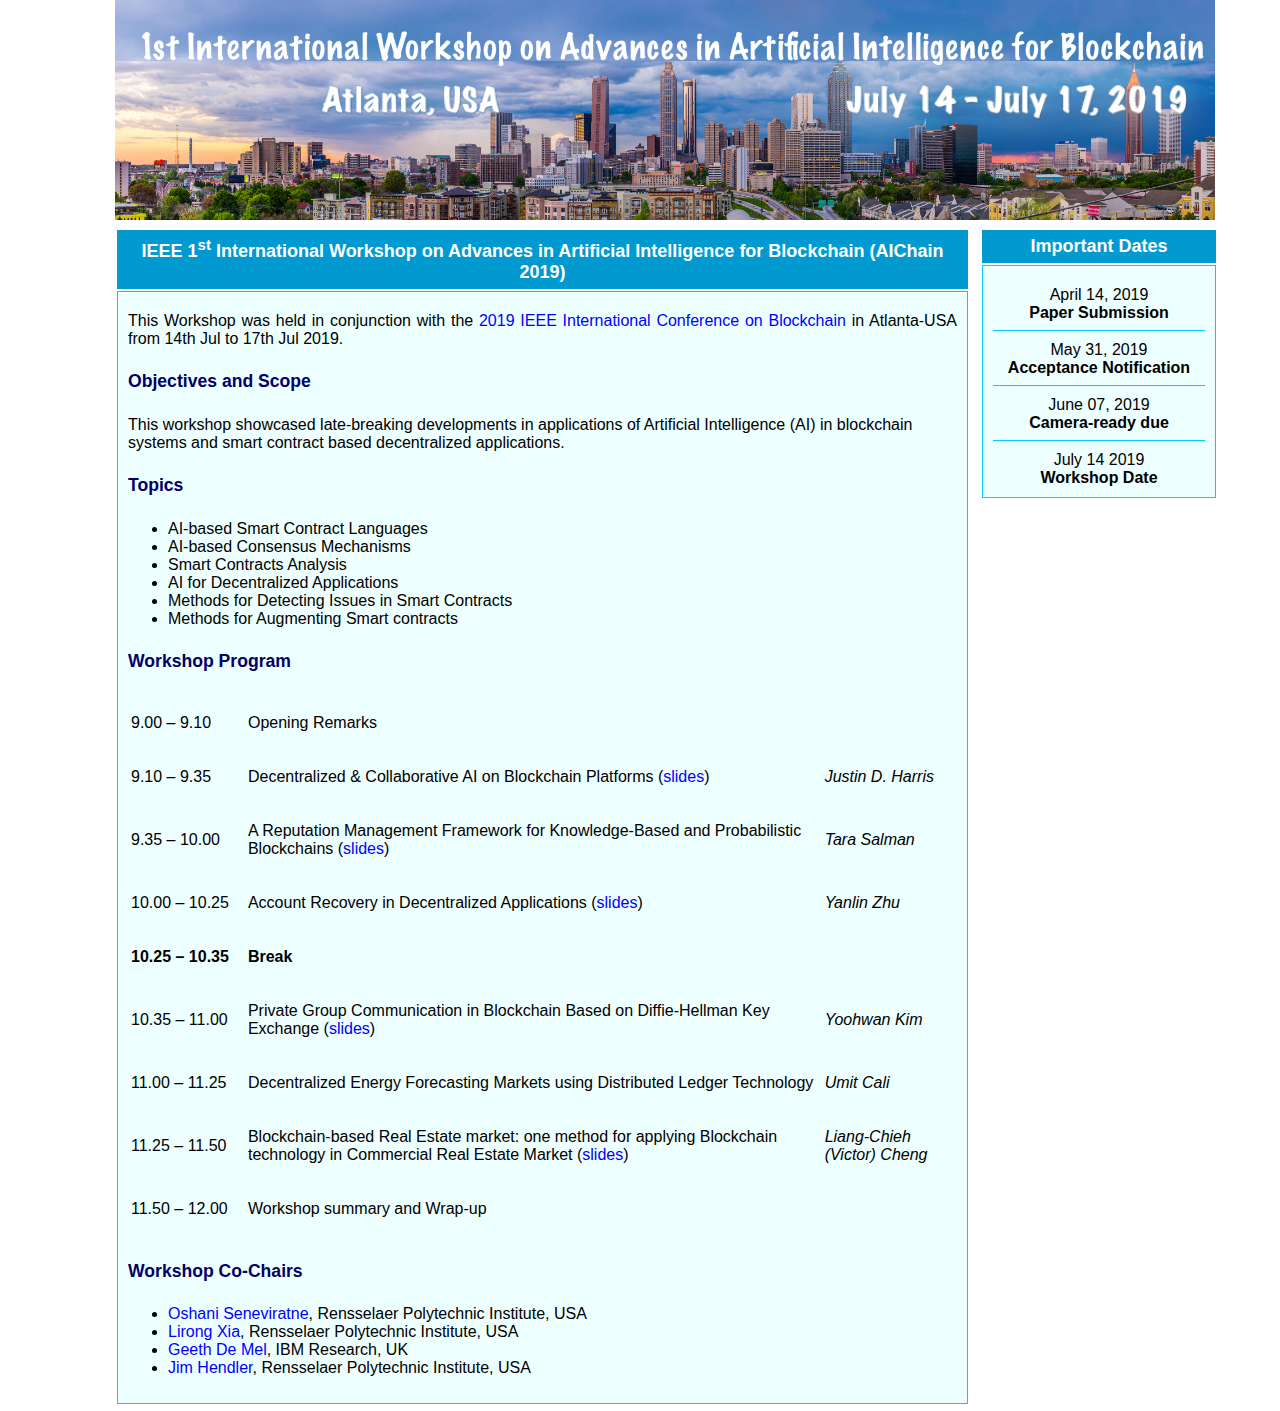
<file: 2019/index.html>
<!DOCTYPE html PUBLIC "-//W3C//DTD HTML 4.01 Transitional//EN" "http://www.w3c.org/TR/1999/REC-html401-19991224/loose.dtd">
<!-- saved from url=(0055)http://bingweb.binghamton.edu/~rxu22/Lightchain_BU.html -->
<html xmlns="http://www.w3.org/1999/xhtml" xml:lang="en"><head><meta http-equiv="Content-Type" content="text/html; charset=UTF-8">
  <title>AIChain 2019</title>
  
  <link href="styles.css" type="text/css" rel="stylesheet">

  <link rel="shortcut icon" href="http://www.blockchain-ieee.org/images/atc.ico">
</head><body><div style="MARGIN: 0px auto; WIDTH: 1050px; POSITION: relative">
<div id="framecontentTop">
        <img border="0" src="banner.png" width="1100" height="220">
</div>
  
  <script language="JavaScript">
      var currentMenuItem = "";
          
  </script>

<div id="framecontentRight" style="position: absolute; left: 860px; top: 212px; height: auto;">
<div class="innertube2">

 <div align="center">
<p>
  </p><p></p><table border="0" width="140%">
            <tbody><tr> 
                <td bgcolor="#0099D0" style="border-style: none; border-width: medium"> 
                
                    <p align="center" style="margin-top:5px; margin-bottom: 5px"><font size="4" face="Arial" color="#FFFFFF"><b>Important Dates</b></font></p>
                </td>
            </tr>   
            <tr>
                <td class="background-style" style="PADDING-RIGHT: 10px; PADDING-LEFT: 10px; PADDING-BOTTOM: 10px; PADDING-TOP: 10px">
                    <p align="center" style="margin-top: 10px; margin-bottom: 0px"><font size="3" face="Arial" color="#000000">April 14, 2019</font></p>
                    <p align="center" style="margin-top: 0px; margin-bottom: 0px"><font size="3" face="Arial" color="#000000"><b>Paper Submission</b></font></p>
<hr size="1" noshade="" color="#00ccff">

                    <p align="center" style="margin-top: 10px; margin-bottom: 0px"><font size="3" face="Arial" color="#000000">May 31, 2019</font></p>
                    <p align="center" style="margin-top: 0px; margin-bottom: 0px"><font size="3" face="Arial" color="#000000"><b>Acceptance Notification</b></font></p>
<hr size="1" noshade="" color="#00ccff">
                        
                    <p align="center" style="margin-top: 10px; margin-bottom: 0px"><font size="3" face="Arial" color="#000000">June 07, 2019</font></p>
                    <p align="center" style="margin-top: 0px; margin-bottom: 0px"><font size="3" face="Arial" color="#000000"><b>Camera-ready due</b></font></p>
<hr size="1" noshade="" color="#00ccff">
                    
                    <p align="center" style="margin-top: 10px; margin-bottom: 0px"><font size="3" face="Arial" color="#000000">July 14 2019</font></p>
                    <p align="center" style="margin-top: 0px; margin-bottom: 0px"><font size="3" face="Arial" color="#000000"><b>Workshop Date</b></font></p>


                </td>
            </tr>
            
            
  </tbody></table>
</div>
    

</div></div>


<div id="maincontent" style="WIDTH: 865px; position:absolute; left:-5px; top:223px; height: auto;">
<div class="innertube">
<script language="JavaScript">
    currentMenuItem = "home";
    preLoadImages();    // set the color for previous selected menu
</script>

<!-- all main content go here -->
<div align="center"> 
    <table border="0" width="100%" id="table6" bordercolor="#BEC8EC">
        <tbody><tr> 
            <td width="100%" bgcolor="#0099D0" style="border-style: none; border-width:medium"> 
                <p align="center" style="margin-top: 5px; margin-bottom: 5px"><font size="4" color="#FFFFFF" face="Arial"><b>IEEE 1<sup>st</sup> International Workshop on Advances in Artificial Intelligence for Blockchain (AIChain 2019)</b></font></p></td>
        </tr>
        <tr> 
            <td class="background-style" style="PADDING-RIGHT: 10px; PADDING-LEFT: 10px; PADDING-BOTTOM: 10px; PADDING-TOP: 10px">
        <p align="justify" style="margin-top: 10px; margin-bottom: 10px">
        <font face="Arial">
        This Workshop was held in conjunction with the <a href="http://www.blockchain-ieee.org/index.php" target="_blank">2019 IEEE International Conference on Blockchain</a> in Atlanta-USA from 14th Jul to 17th Jul 2019.

    <h4 id="scope">Objectives and Scope</h4>
		<p>
			This workshop showcased late-breaking developments in applications of Artificial Intelligence (AI) in blockchain systems and smart contract based decentralized applications.
		</p>

        <!-- <p>Since blockchains and smart contracts are immutable, trust and transparency are preserved. However, many decentralized applications require intelligence beyond the execution of initially conceptualized logical constructs, which is a nascent area of research. Examples include “break glass” scenarios involving access to a patient’s medical record, coordination of internet of things devices that must share data when an initially unforeseen circumstance requires an emergency response or the verification of information provided by an oracle during the execution of a smart contract. Allowing capabilities for future requirements in smart contracts that may include new regulatory and policy requirements without having to re-deploy a given smart contract, or detecting issues that can lead to security vulnerabilities before deploying a smart contract on a blockchain are other focus areas of this workshop.</p> -->

        <!-- <p>Therefore, this workshop was designed to promote a broadened scope of augmenting smart contracts and blockchain based systems with advances in AI. Constructing smart contracts that function as autonomous agents, provide feedback, and re-plan execution making allowances for circumstances encountered during execution are new areas of research that was highlighted at this workshop. Another important goal of this workshop is to provide cross-fertilization between different fields that are either already using or plan to use AI in blockchain and smart contracts.</p> -->

        <!-- <h4>Submission Guidelines</h4>

        Original papers from the above mentioned and related topics will be considered. Please make sure that the papers are 6 pages long including all figures, tables, and references. Authors are requested to follow the standard IEEE double-column format with Font 10 (<a href="https://www.ieee.org/conferences/publishing/templates.html" target="_blank">https://www.ieee.org/conferences/publishing/templates.html</a>). Papers should be submitted electronically in pdf format through the <a href="https://edas.info/newPaper.php?c=25416&track=96945">EDAS website</a> together with a short abstract (approximately 150 words). Submitted papers must not have appeared in or be under review/consideration for another workshop, conference or a journal during the review process. Each submission will be reviewed by at least three reviewers.
 -->
<!-- <h5>Submission Link</h5> 
<a href="https://edas.info/newPaper.php?c=25416&track=96945">https://edas.info/newPaper.php?c=25416&track=96945</a> (AIChain Workshop) -->

    <h4 id="topics">Topics</h4>
         <!-- The topics include but were not limited to: -->
         <ul>
         	<li>AI-based Smart Contract Languages</li>
         	<li>AI-based Consensus Mechanisms</li>
         	<li>Smart Contracts Analysis</li>
         	<li>AI for Decentralized Applications</li>
         	<li>Methods for Detecting Issues in Smart Contracts</li>
         	<li>Methods for Augmenting Smart contracts</li>
         </ul>

    
    <h4 id="program">Workshop Program</h4>

    <table >
        <tbody>
        <tr>
        <td style="width: 14%">
        <p>9.00 &ndash; 9.10</p>
        </td>
        <td style="width: 70%">
        <p>Opening Remarks</p>
        </td>
        <td style="width: 16%">
        <p></p>
        </td>
        </tr>
        <tr>
        <td style="width: 14%">
        <p>9.10 &ndash; 9.35</p>
        </td>
        <td style="width: 70%">
        <p>Decentralized &amp; Collaborative AI on Blockchain Platforms (<a href="presentations/1.pdf">slides</a>)</p>
        </td>
        <td style="width: 16%">
        <p><i>Justin D. Harris</i></p>
        </td>
        </tr>
        <tr>
        <td style="width: 14%">
        <p>9.35 &ndash; 10.00</p>
        </td>
        <td style="width: 70%">
        <p>A Reputation Management Framework for Knowledge-Based and Probabilistic Blockchains (<a href="presentations/2.pdf">slides</a>)</p>
        </td>
        <td style="width: 16%">
        <p><i>Tara Salman</i></p>
        </td>
        </tr>
        <tr>
        <td style="width: 14%">
        <p>10.00 &ndash; 10.25</p>
        </td>
        <td style="width: 70%">
        <p>Account Recovery in Decentralized Applications (<a href="presentations/3.pdf">slides</a>)</p>
        </td>
        <td style="width: 16%">
        <p><i>Yanlin Zhu</i></p>
        </td>
        </tr>
        <tr>
        <td style="width: 14%">
        <p><strong>10.25 &ndash; 10.35</strong></p>
        </td>
        <td style="width: 810px;" colspan="2">
        <p><strong>Break</strong></p>
        </td>
        </tr>
        <tr>
        <td style="width: 14%">
        <p>10.35 &ndash; 11.00</p>
        </td>
        <td style="width: 70%">
        <p>Private Group Communication in Blockchain Based on Diffie-Hellman Key Exchange (<a href="presentations/4.pdf">slides</a>)</p>
        </td>
        <td style="width: 16%">
        <p><i>Yoohwan Kim</i></p>
        </td>
        </tr>
        <tr>
        <td style="width: 14%">
        <p>11.00 &ndash; 11.25</p>
        </td>
        <td style="width: 70%">
        <p>Decentralized Energy Forecasting Markets using Distributed Ledger Technology</p>
        </td>
        <td style="width: 16%">
        <p><i>Umit Cali</i></p>
        </td>
        </tr>
        <tr>
        <td style="width: 14%">
        <p>11.25 &ndash; 11.50</p>
        </td>
        <td style="width: 70%">
        <p>Blockchain-based Real Estate market: one method for applying Blockchain technology in Commercial Real Estate Market (<a href="presentations/6.pdf">slides</a>)</p>
        </td>
        <td style="width: 16%">
        <p><i>Liang-Chieh (Victor) Cheng</i></p>
        </td>
        </tr>
        <tr>
        <td style="width: 14%">
        <p>11.50 &ndash; 12.00</p>
        </td>
        <td style="width: 70%">
        <p>Workshop summary and Wrap-up</p>
        </td>
        <td style="width: 16%">
        <p></p>
        </td>
        </tr>
        </tbody>
        </table>

<h4 id="organizers">Workshop Co-Chairs</h4>
    <ul>
        <li><a href="https://idea.tw.rpi.edu/people/oshani">Oshani Seneviratne</a>, Rensselaer Polytechnic Institute, USA</li>
        <li><a href="https://www.cs.rpi.edu/~xial/">Lirong Xia</a>, Rensselaer Polytechnic Institute, USA</li>
        <li><a href="https://researcher.watson.ibm.com/researcher/view.php?person=uk-geeth.demel">Geeth De Mel</a>, IBM Research, UK</li>
        <li><a href="https://www.cs.rpi.edu/~hendler/">Jim Hendler</a>, Rensselaer Polytechnic Institute, USA</li>
    </ul>

                </font>
            </p>
    
            </td>
        </tr> 
    </tbody></table>
</div>


<div align="center">
                                    
                                                                                            
</font></div>

<font size="-1" face="Arial">

</font></div>

<font size="-1" face="Arial">

</font></div>

</div></body></html>
</file>
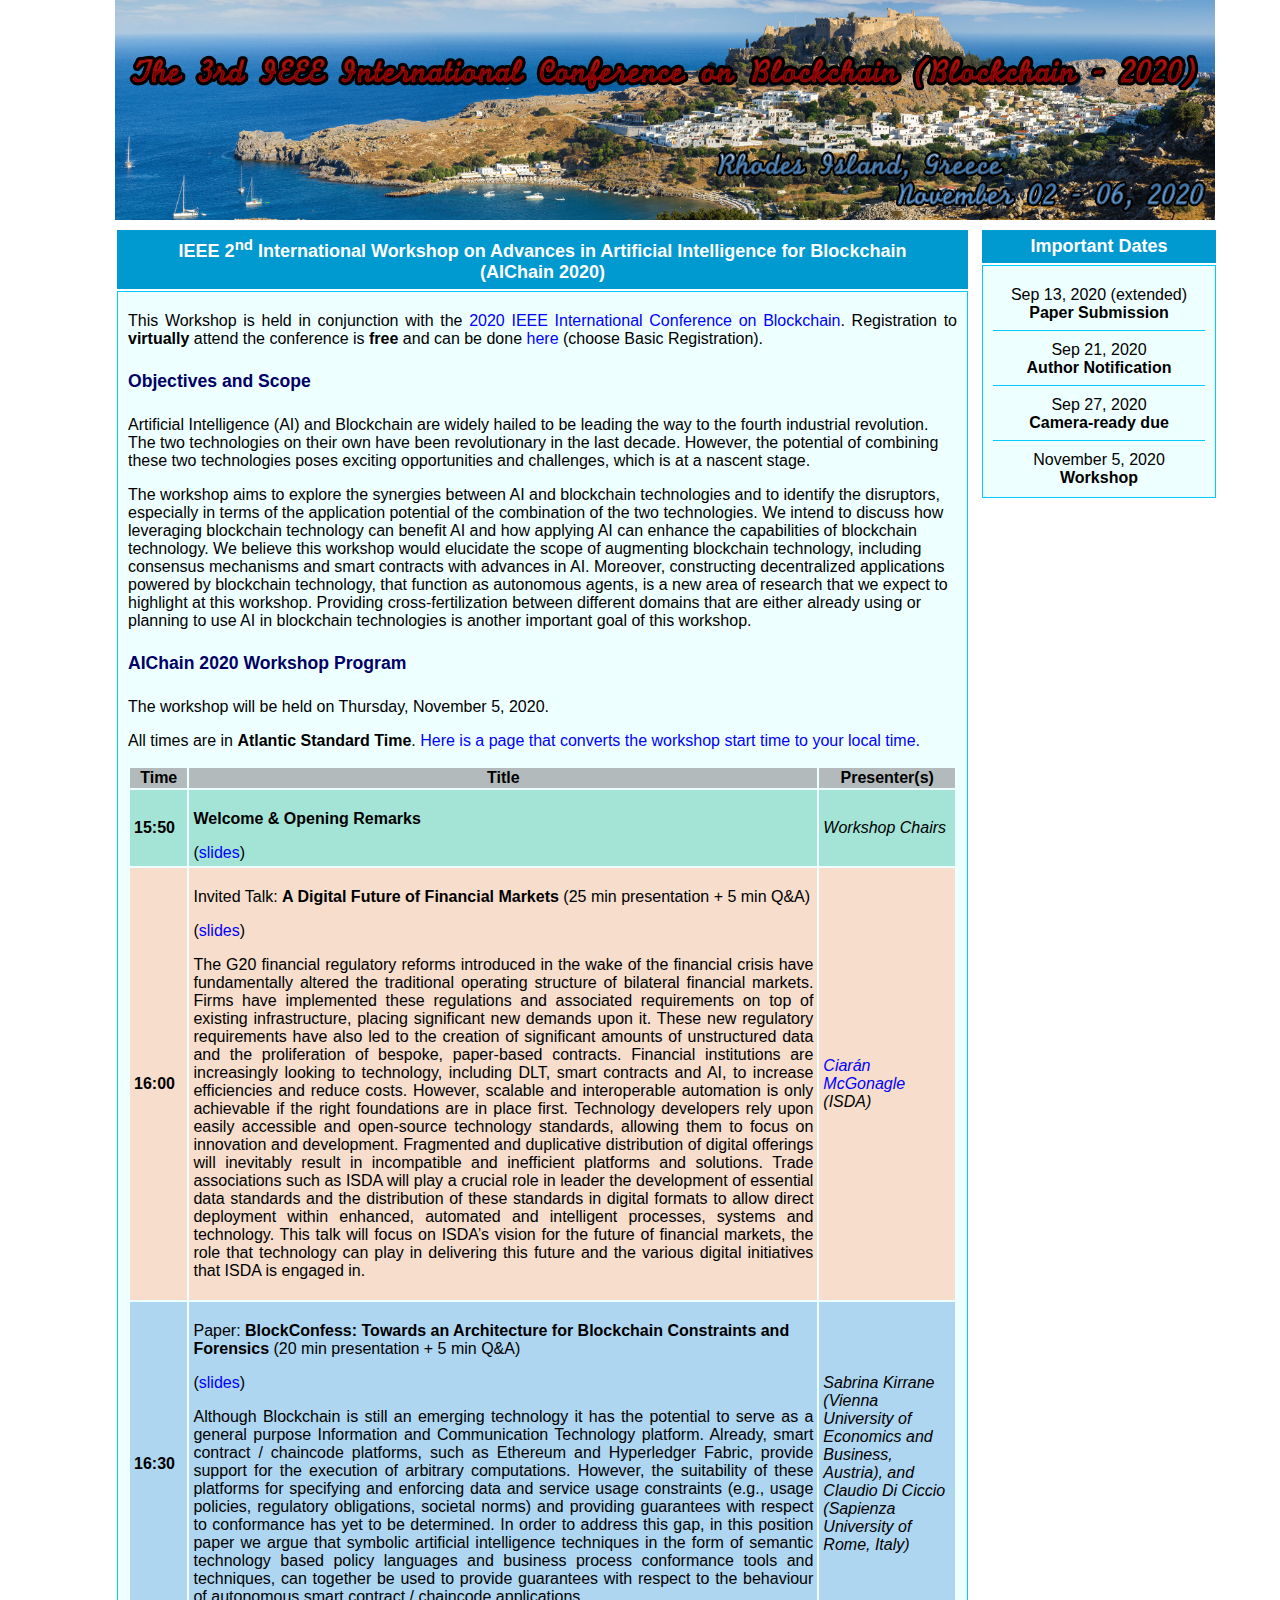
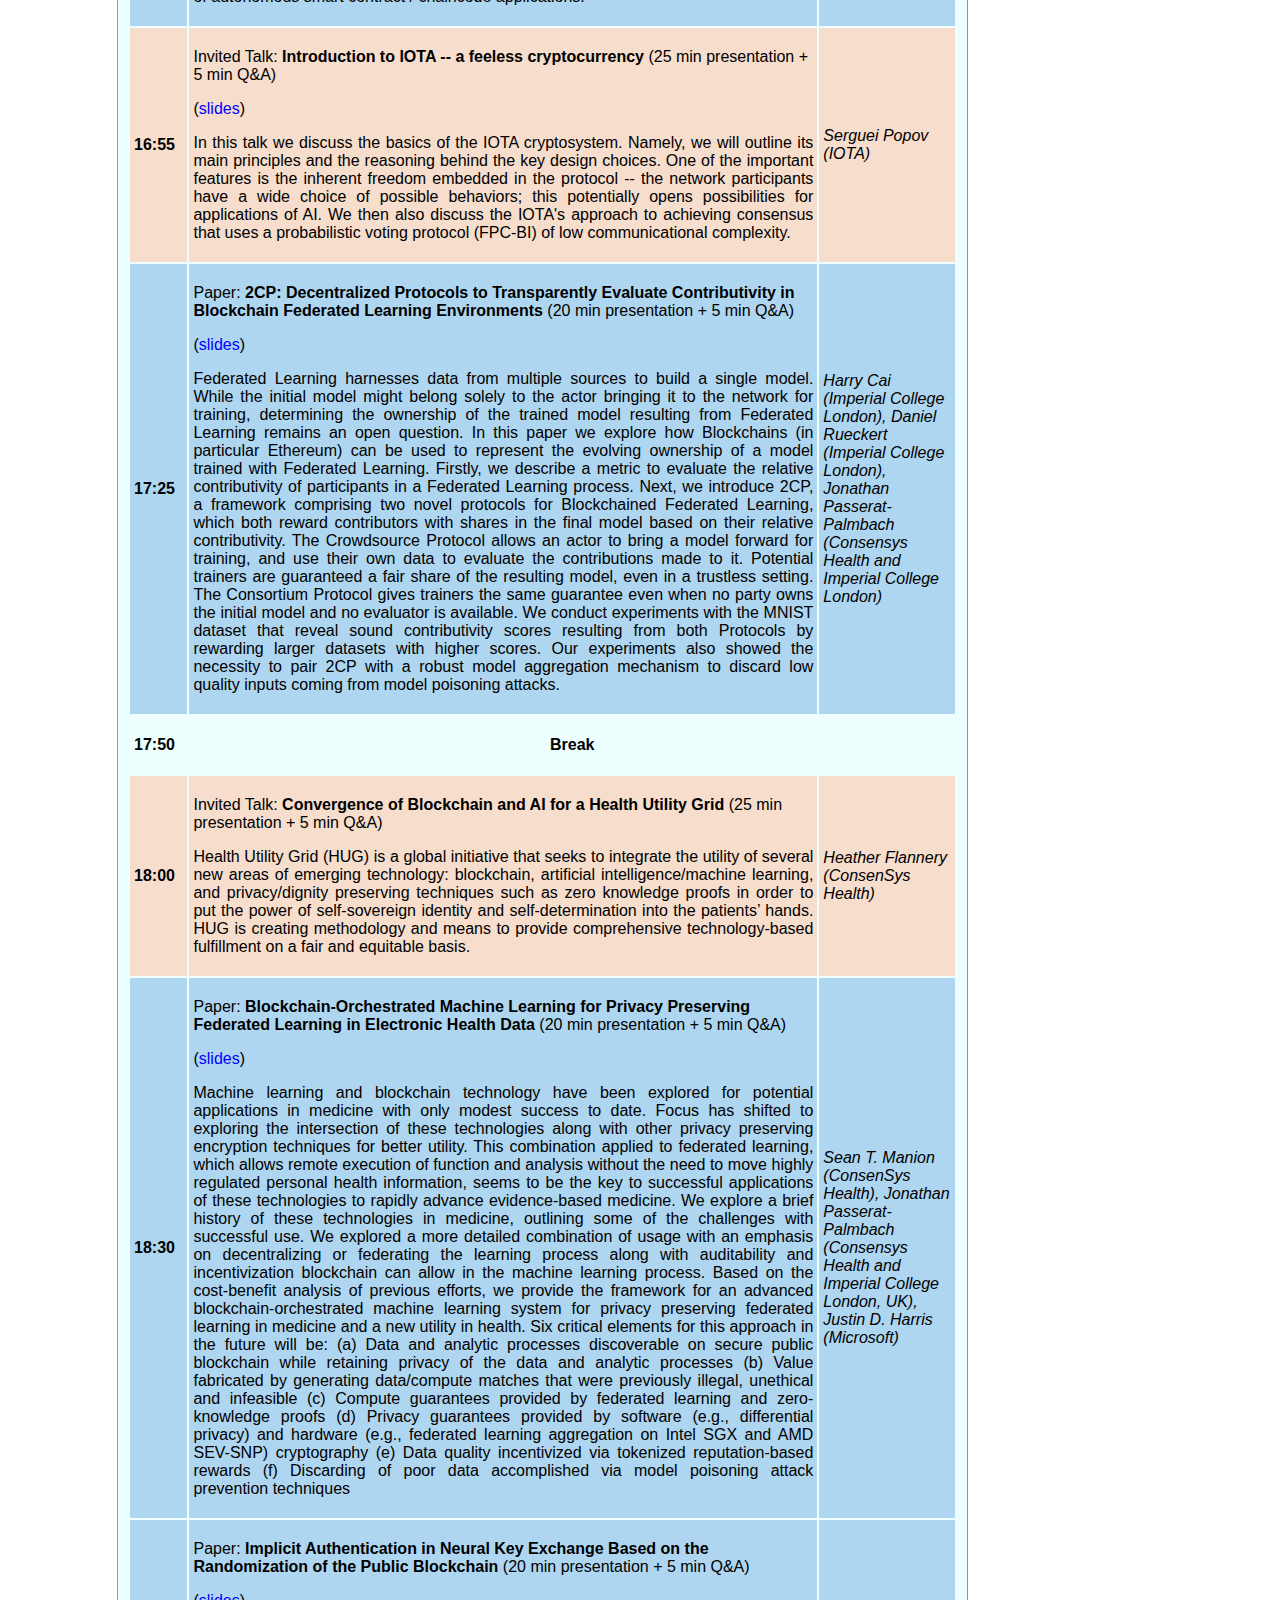
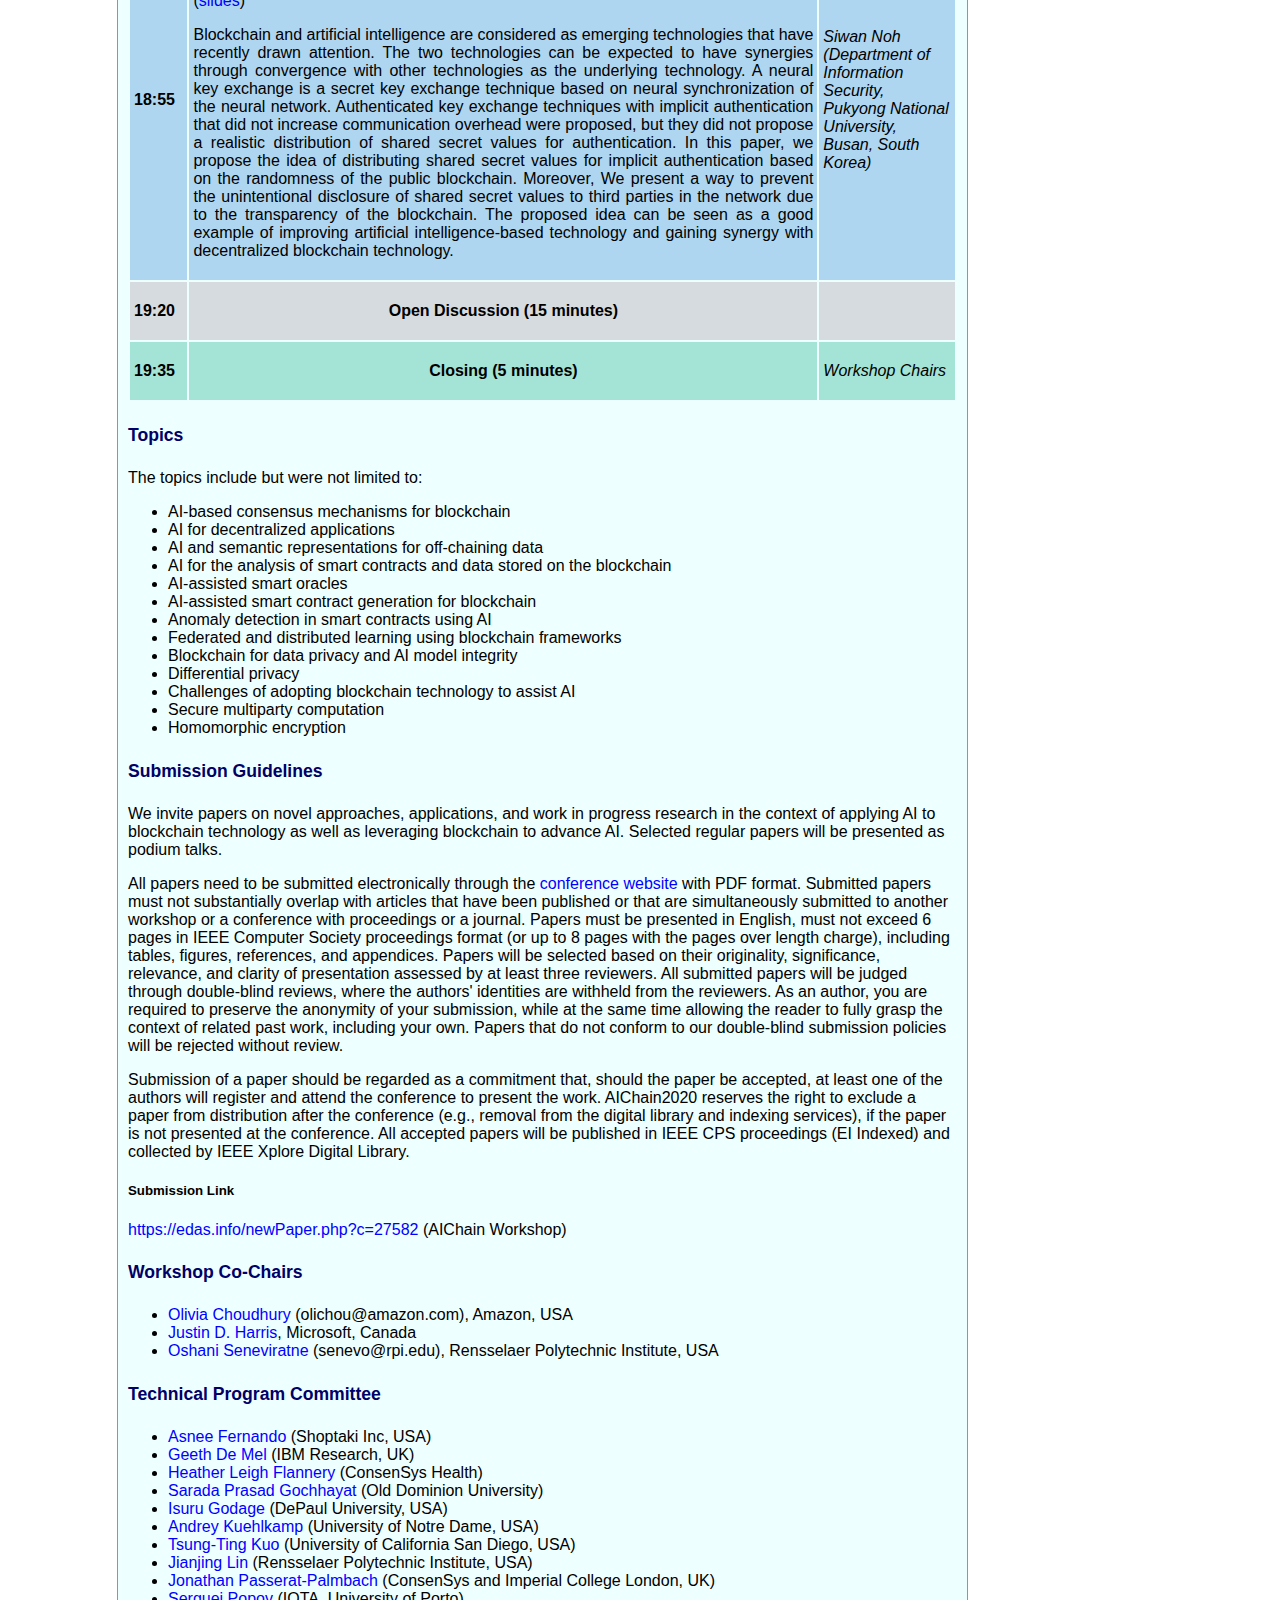
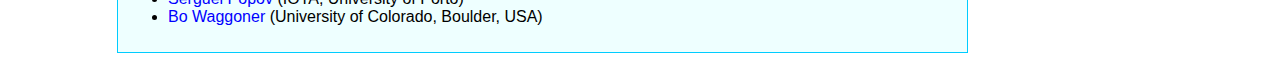
<file: 2020/index.html>
<!DOCTYPE html PUBLIC "-//W3C//DTD HTML 4.01 Transitional//EN" "http://www.w3c.org/TR/1999/REC-html401-19991224/loose.dtd">
<!-- saved from url=(0055)http://bingweb.binghamton.edu/~rxu22/Lightchain_BU.html -->
<html xmlns="http://www.w3.org/1999/xhtml" xml:lang="en"><head><meta http-equiv="Content-Type" content="text/html; charset=UTF-8">
  <title>AIChain 2020</title>
  
  <link href="styles.css" type="text/css" rel="stylesheet">
</head><body><div style="MARGIN: 0px auto; WIDTH: 1050px; POSITION: relative">
<div id="framecontentTop">
        <img border="0" src="banner.png" width="1100" height="220">
</div>
  
  <script language="JavaScript">
      var currentMenuItem = "";
          
  </script>

<div id="framecontentRight" style="position: absolute; left: 860px; top: 212px; height: auto;">
<div class="innertube2">

 <div align="center">
<p>
  </p><p></p><table border="0" width="140%">
            <tbody><tr> 
                <td bgcolor="#0099D0" style="border-style: none; border-width: medium"> 
                
                    <p align="center" style="margin-top:5px; margin-bottom: 5px"><font size="4" face="Arial" color="#FFFFFF"><b>Important Dates</b></font></p>
                </td>
            </tr>   
            <tr>
                <td class="background-style" style="PADDING-RIGHT: 10px; PADDING-LEFT: 10px; PADDING-BOTTOM: 10px; PADDING-TOP: 10px">
                    <p align="center" style="margin-top: 10px; margin-bottom: 0px"><font size="3" face="Arial" color="#000000">Sep 13, 2020 (extended)</font></p>
                    <p align="center" style="margin-top: 0px; margin-bottom: 0px"><font size="3" face="Arial" color="#000000"><b>Paper Submission</b></font></p>
<hr size="1" noshade="" color="#00ccff">

                    <p align="center" style="margin-top: 10px; margin-bottom: 0px"><font size="3" face="Arial" color="#000000">Sep 21, 2020</font></p>
                    <p align="center" style="margin-top: 0px; margin-bottom: 0px"><font size="3" face="Arial" color="#000000"><b>Author Notification</b></font></p>
<hr size="1" noshade="" color="#00ccff">
                        
                    <p align="center" style="margin-top: 10px; margin-bottom: 0px"><font size="3" face="Arial" color="#000000">Sep 27, 2020</font></p>
                    <p align="center" style="margin-top: 0px; margin-bottom: 0px"><font size="3" face="Arial" color="#000000"><b>Camera-ready due</b></font></p>
<hr size="1" noshade="" color="#00ccff">
                    <p align="center" style="margin-top: 10px; margin-bottom: 0px"><font size="3" face="Arial" color="#000000">November 5, 2020</font></p>
                    <p align="center" style="margin-top: 0px; margin-bottom: 0px"><font size="3" face="Arial" color="#000000"><b>Workshop</b></font></p>

                </td>
            </tr>
            
            
  </tbody></table>
</div>
    

</div></div>


<div id="maincontent" style="WIDTH: 865px; position:absolute; left:-5px; top:223px; height: auto;">
<div class="innertube">
<script language="JavaScript">
    currentMenuItem = "home";
</script>

<!-- all main content go here -->
<div align="center"> 
    <table border="0" width="100%" id="table6" bordercolor="#BEC8EC">
        <tbody><tr> 
            <td width="100%" bgcolor="#0099D0" style="border-style: none; border-width:medium"> 
                <p align="center" style="margin-top: 5px; margin-bottom: 5px"><font size="4" color="#FFFFFF" face="Arial"><b>IEEE 2<sup>nd</sup> International Workshop on Advances in Artificial Intelligence for Blockchain <br/>(AIChain 2020)</b></font></p></td>
        </tr>
        <tr> 
            <td class="background-style" style="PADDING-RIGHT: 10px; PADDING-LEFT: 10px; PADDING-BOTTOM: 10px; PADDING-TOP: 10px">
        <p align="justify" style="margin-top: 10px; margin-bottom: 10px">
        <font face="Arial">
        This Workshop is held in conjunction with the <a href="http://www.blockchain-ieee.org/index.php" target="_blank">2020 IEEE International Conference on Blockchain</a>.
        Registration to <b>virtually</b> attend the conference is <b>free</b> and can be done <a href="http://www.blockchain-ieee.org/register-instruction.htm" target="_blank">here</a> (choose Basic Registration).
        </p>

        <!-- <em>The AIChain 2020 workshop is building on the success of the <a href="2019/index.html">1st International Workshop on Advances in Artificial Intelligence for Blockchain</a> that was co-located with the  IEEE Blockchain Conference in Atlanta, GA on July 14, 2019.</em> -->

    <h4 id="scope">Objectives and Scope</h4>
		<p>
			Artificial Intelligence (AI) and Blockchain are widely hailed to be leading the way to the fourth industrial revolution. The two technologies on their own have been revolutionary in the last decade. However, the potential of combining these two technologies poses exciting opportunities and challenges, which is at a nascent stage. 
        </p>
        
        <p>The workshop aims to explore the synergies between AI and blockchain technologies and to identify the disruptors, especially in terms of the application potential of the combination of the two technologies. We intend to discuss how leveraging blockchain technology can benefit AI and how applying AI can enhance the capabilities of blockchain technology. We believe this workshop would elucidate the scope of augmenting blockchain technology, including consensus mechanisms and smart contracts with advances in AI. Moreover, constructing decentralized applications powered by blockchain technology, that function as autonomous agents, is a new area of research that we expect to highlight at this workshop. Providing cross-fertilization between different domains that are either already using or planning to use AI in blockchain technologies is another important goal of this workshop.</p>
    
        <h4 id="program">AIChain 2020 Workshop Program</h4>
        <p> The workshop will be held on Thursday, November 5, 2020.</p>
        <p>
            All times are in <b>Atlantic Standard Time</b>.
            <a href="https://www.timeanddate.com/worldclock/fixedtime.html?msg=AIChain+Workshop+at+Blockchain-2020&iso=20201105T1550&p1=286&ah=4"
                target="_blank">Here is a page that converts the workshop start time to your local time.</a>
        </p>
        <table id="program-table">
            <thead>
                <tr bgcolor="#B2BABB">
                    <th class="time-col">Time</th>
                    <th class="title-col">Title</th>
                    <th class="presenters-col">Presenter(s)</th>
                </tr>
            </thead>
            <tbody>
                <tr bgcolor="#A3E4D7">
                    <td class="time-col">
                        <p><b>15:50</b></p>
                    </td>
                    <td class="title-col">
                        <p><b>Welcome & Opening Remarks</b></p>
                            (<a href="presentations/AIChain2020Welcome.pdf">slides</a>)
                    </td>
                    <td class="presenters-col">
                        <p><i>Workshop Chairs</i></p>
                    </td>
                </tr>
                <tr  bgcolor="#F6DDCC">
                    <td class="time-col">
                        <p><b>16:00</b></p>
                    </td>
                    <td class="title-col">
                        <p>Invited Talk: <b>A Digital Future of Financial Markets</b> (25 min presentation + 5 min Q&A)</p>
                        (<a href="presentations/ISDA.pdf">slides</a>)
                        <p style="text-align:justify">The G20 financial regulatory reforms introduced in the wake of the financial crisis have fundamentally altered the traditional operating structure of bilateral financial markets. Firms have implemented these regulations and associated requirements on top of existing infrastructure, placing significant new demands upon it. These new regulatory requirements have also led to the creation of significant amounts of unstructured data and the proliferation of bespoke, paper-based contracts.  Financial institutions are increasingly looking to technology, including DLT, smart contracts and AI, to increase efficiencies and reduce costs. However, scalable and interoperable automation is only achievable if the right foundations are in place first. 
 
                        Technology developers rely upon easily accessible and open-source technology standards, allowing them to focus on innovation and development. Fragmented and duplicative distribution of digital offerings will inevitably result in incompatible and inefficient platforms and solutions.  Trade associations such as ISDA will play a crucial role in leader the development of essential data standards and the distribution of these standards in digital formats to allow direct deployment within enhanced, automated and intelligent processes, systems and technology.
                             
                        This talk will focus on ISDA’s vision for the future of financial markets, the role that technology can play in delivering this future and the various digital initiatives that ISDA is engaged in.</p>
                    </td>
                    <td class="presenters-col">
                        <p><i><a href="https://iclg.com/firms/international-swaps-and-derivatives-association-isda/ciaran-mcgonagle">Ciarán McGonagle</a> (ISDA)</i></p>
                    </td>
                </tr>
                <tr bgcolor="#AED6F1">
                    <td class="time-col">
                        <p><b>16:30</b></p>
                    </td>
                    <td class="title-col">
                        <p>Paper: <b>BlockConfess: Towards an Architecture for Blockchain Constraints and Forensics</b></b> (20 min
                            presentation + 5 min Q&A)</p>
                        (<a href="presentations/BlockConfess.pdf">slides</a>)
                        
                        <p style="text-align:justify">Although Blockchain is still an emerging technology it has the potential to serve as a general purpose Information and Communication Technology platform. Already, smart contract / chaincode platforms, such as Ethereum and Hyperledger Fabric, provide support for the execution of arbitrary computations. However, the suitability of these platforms for specifying and enforcing data and service usage constraints (e.g., usage policies, regulatory obligations, societal norms) and providing guarantees with respect to conformance has yet to be determined. In order to address this gap, in this position paper we argue that symbolic artificial intelligence techniques in the form of semantic technology based policy languages and business process conformance tools and techniques, can together be used to provide guarantees with respect to the behaviour of autonomous smart contract / chaincode applications.</p>
                    </td>
                    <td class="presenters-col">
                        <p><i>Sabrina Kirrane (Vienna University of Economics and Business, Austria), and Claudio Di Ciccio (Sapienza University of Rome, Italy)</i></p>
                    </td>
                </tr>
                <tr  bgcolor="#F6DDCC">
                    <td class="time-col">
                        <p><b>16:55</b></p>
                    </td>
                    <td class="title-col">
                        <p>Invited Talk: <b>Introduction to IOTA -- a feeless cryptocurrency</b> (25 min presentation + 5 min Q&A)</p>
                        (<a href="presentations/iota.pdf">slides</a>)
                        
                        <p style="text-align:justify">In this talk we discuss the basics of the IOTA cryptosystem. Namely, we will outline its main principles and the reasoning behind the key design choices. One of the important features is the inherent freedom embedded in the protocol -- the network participants have a wide choice of possible behaviors; this potentially opens possibilities for applications of AI. We then also discuss the IOTA's approach to achieving consensus that uses a probabilistic voting protocol (FPC-BI) of low communicational complexity.
                        </p>
                    </td>
                    <td class="presenters-col">
                        <p><i>Serguei Popov (IOTA)</i></p>
                    </td>
                </tr>
                <tr bgcolor="#AED6F1">
                    <td class="time-col">
                        <p><b>17:25</b></p>
                    </td>
                    <td class="title-col">
                        <p>Paper: <b>2CP: Decentralized Protocols to Transparently Evaluate Contributivity in Blockchain Federated Learning Environments</b> (20 min presentation + 5 min Q&A)</p>
                        (<a href="presentations/2CP.pdf">slides</a>)
                        
                        <p style="text-align:justify">	
                            Federated Learning harnesses data from multiple sources to build a single model. While the initial model might belong solely to the actor bringing it to the network for training, determining the ownership of the trained model resulting from Federated Learning remains an open question. In this paper we explore how Blockchains (in particular Ethereum) can be used to represent the evolving ownership of a model trained with Federated Learning. Firstly, we describe a metric to evaluate the relative contributivity of participants in a Federated Learning process. Next, we introduce 2CP, a framework comprising two novel protocols for Blockchained Federated Learning, which both reward contributors with shares in the final model based on their relative contributivity. The Crowdsource Protocol allows an actor to bring a model forward for training, and use their own data to evaluate the contributions made to it. Potential trainers are guaranteed a fair share of the resulting model, even in a trustless setting. The Consortium Protocol gives trainers the same guarantee even when no party owns the initial model and no evaluator is available. We conduct experiments with the MNIST dataset that reveal sound contributivity scores resulting from both Protocols by rewarding larger datasets with higher scores. Our experiments also showed the necessity to pair 2CP with a robust model aggregation mechanism to discard low quality inputs coming from model poisoning attacks.</p>
                    </td>
                    <td class="presenters-col">
                        <p><i>Harry Cai (Imperial College London), Daniel Rueckert (Imperial College London), Jonathan Passerat-Palmbach (Consensys Health and Imperial College London)</i></p>
                    </td>
                </tr>
                <tr>
                    <td class="time-col">
                        <p><strong>17:50</strong></p>
                    </td>
                    <td style="width: 810px;" colspan="2">
                        <p><center><strong>Break</strong></center></p>
                    </td>
                </tr>
                <tr bgcolor="#F6DDCC">
                    <td class="time-col">
                        <p><b>18:00</b></p>
                    </td>
                    <td class="title-col">
                        <p>Invited Talk: <b>Convergence of Blockchain and AI for a Health Utility Grid</b> (25 min presentation + 5 min Q&A)
                        </p>
                        <p style="text-align:justify">
                            Health Utility Grid (HUG) is a global initiative that seeks to integrate the utility of several new
                            areas of emerging technology: blockchain, artificial intelligence/machine learning, and
                            privacy/dignity preserving techniques such as zero knowledge proofs in order to put the power of
                            self-sovereign identity and self-determination into the patients’ hands. HUG is creating methodology
                            and means to provide comprehensive technology-based fulfillment on a fair and equitable basis.
                        </p>
                    </td>
                    <td class="presenters-col">
                        <p><i>Heather Flannery (ConsenSys Health)</i></p>
                    </td>
                </tr>
                <tr bgcolor="#AED6F1">
                    <td class="time-col">
                        <p><b>18:30</b></p>
                    </td>
                    <td class="title-col">
                        <p>Paper: <b>Blockchain-Orchestrated Machine Learning for Privacy Preserving Federated Learning in Electronic Health Data</b> (20 min presentation + 5 min Q&A)</p>
                        (<a href="presentations/FederatedLearningEHR.pdf">slides</a>)
                        
                        <p style="text-align:justify">Machine learning and blockchain technology have been explored for potential applications in medicine with only modest success to date. Focus has shifted to exploring the intersection of these technologies along with other privacy preserving encryption techniques for better utility. This combination applied to federated learning, which allows remote execution of function and analysis without the need to move highly regulated personal health information, seems to be the key to successful applications of these technologies to rapidly advance evidence-based medicine. We explore a brief history of these technologies in medicine, outlining some of the challenges with successful use. We explored a more detailed combination of usage with an emphasis on decentralizing or federating the learning process along with auditability and incentivization blockchain can allow in the machine learning process. Based on the cost-benefit analysis of previous efforts, we provide the framework for an advanced blockchain-orchestrated machine learning system for privacy preserving federated learning in medicine and a new utility in health. Six critical elements for this approach in the future will be: (a) Data and analytic processes discoverable on secure public blockchain while retaining privacy of the data and analytic processes (b) Value fabricated by generating data/compute matches that were previously illegal, unethical and infeasible (c) Compute guarantees provided by federated learning and zero-knowledge proofs (d) Privacy guarantees provided by software (e.g., differential privacy) and hardware (e.g., federated learning aggregation on Intel SGX and AMD SEV-SNP) cryptography (e) Data quality incentivized via tokenized reputation-based rewards (f) Discarding of poor data accomplished via model poisoning attack prevention techniques</p>
                    </td>
                    <td class="presenters-col">
                        <p><i>Sean T. Manion (ConsenSys Health), Jonathan Passerat-Palmbach (Consensys Health and Imperial College London, UK), Justin D. Harris (Microsoft)</i></p>
                    </td>
                </tr>
                <tr bgcolor="#AED6F1"> 
                    <td class="time-col">
                        <p><b>18:55</b></p>
                    </td>
                    <td class="title-col">
                        <p>Paper: <b>Implicit Authentication in Neural Key Exchange Based on the Randomization of the Public Blockchain</b> (20 min presentation + 5 min Q&A)</p>
                        (<a href="presentations/NeuralKeyExchange.pdf">slides</a>)
                    
                        <p style="text-align:justify">Blockchain and artificial intelligence are considered as emerging technologies that have recently drawn attention. The two technologies can be expected to have synergies through convergence with other technologies as the underlying technology. A neural key exchange is a secret key exchange technique based on neural synchronization of the neural network. Authenticated key exchange techniques with implicit authentication that did not increase communication overhead were proposed, but they did not propose a realistic distribution of shared secret values for authentication. In this paper, we propose the idea of distributing shared secret values for implicit authentication based on the randomness of the public blockchain. Moreover, We present a way to prevent the unintentional disclosure of shared secret values to third parties in the network due to the transparency of the blockchain. The proposed idea can be seen as a good example of improving artificial intelligence-based technology and gaining synergy with decentralized blockchain technology.</p>
                    </td>
                    <td class="presenters-col">
                        <p><i>Siwan Noh (Department of Information Security, Pukyong National University, Busan, South Korea)</i></p>
                    </td>
                </tr>
                <tr bgcolor="#D6DBDF">
                    <td class="time-col">
                        <p><b>19:20</b></p>
                    </td>
                    <td class="title-col">
                    <center><p><b>Open Discussion (15 minutes)</b></p></center>
                    </td>
                    <td class="presenters-col">
                        <p></p>
                    </td>
                </tr>
                <tr bgcolor="#A3E4D7">
                    <td class="time-col">
                        <p><b>19:35</b></p>
                    </td>
                    <td class="title-col">
                    <center><p><b>Closing (5 minutes)</b></p></center>
                    </td>
                    <td class="presenters-col">
                        <p><i>Workshop Chairs</i></p>
                    </td>
                </tr>
            </tbody>
        </table>

    <h4 id="topics">Topics</h4>
        The topics include but were not limited to:
        <ul>
            <li>AI-based consensus mechanisms for blockchain </li>
            <li>AI for decentralized applications</li> 
            <li>AI and semantic representations for off-chaining data</li> 
            <li>AI for the analysis of smart contracts and data stored on the blockchain</li> 
            <li>AI-assisted smart oracles </li>
            <li>AI-assisted smart contract generation for blockchain </li>
            <li>Anomaly detection in smart contracts using AI </li>
            <li>Federated and distributed learning using blockchain frameworks</li> 
            <li>Blockchain for data privacy and AI model integrity </li>
            <li>Differential privacy </li>
            <li>Challenges of adopting blockchain technology to assist AI </li>
            <li>Secure multiparty computation </li>
            <li>Homomorphic encryption</li>   
        </ul>


     
        <h4>Submission Guidelines</h4>

        <p>We invite papers on novel approaches, applications, and work in progress research in the context of applying AI to blockchain technology as well as leveraging blockchain to advance AI. Selected regular papers will be presented as podium talks. </p>

        <p>All papers need to be submitted electronically through the <a href="https://edas.info/newPaper.php?c=27582">conference website</a> with PDF format. Submitted papers must not substantially overlap with articles that have been published or that are simultaneously submitted to another workshop or a conference with proceedings or a journal. Papers must be presented in English, must not exceed 6 pages in IEEE Computer Society proceedings format (or up to 8 pages with the pages over length charge), including tables, figures, references, and appendices. Papers will be selected based on their originality, significance, relevance, and clarity of presentation assessed by at least three reviewers. All submitted papers will be judged through double-blind reviews, where the authors' identities are withheld from the reviewers. As an author, you are required to preserve the anonymity of your submission, while at the same time allowing the reader to fully grasp the context of related past work, including your own. Papers that do not conform to our double-blind submission policies will be rejected without review.</p>

        <p>Submission of a paper should be regarded as a commitment that, should the paper be accepted, at least one of the authors will register and attend the conference to present the work. AIChain2020 reserves the right to exclude a paper from distribution after the conference (e.g., removal from the digital library and indexing services), if the paper is not presented at the conference. All accepted papers will be published in IEEE CPS proceedings (EI Indexed) and collected by IEEE Xplore Digital Library.</p>

        <h5>Submission Link</h5> 
        <a href="https://edas.info/newPaper.php?c=27582">https://edas.info/newPaper.php?c=27582</a> (AIChain Workshop)
    

<h4 id="organizers">Workshop Co-Chairs</h4>
    <ul>
        <li><a href="https://www.linkedin.com/in/olivia-choudhury-0b207395/">Olivia Choudhury</a> (olichou@amazon.com), Amazon, USA</li>
        <li><a href="https://www.microsoft.com/en-us/research/people/juharri/">Justin D. Harris</a>, Microsoft, Canada</li>
        <li><a href="https://idea.rpi.edu/people/staff/oshani-seneviratne">Oshani Seneviratne</a> (senevo@rpi.edu), Rensselaer Polytechnic Institute, USA</li>
    </ul>

    <h4 id="tpc">Technical Program Committee</h4>
    <ul>
        <li><a href="https://www.linkedin.com/in/asnee/">Asnee Fernando</a> (Shoptaki Inc, USA)</li>
        <li><a href="https://researcher.watson.ibm.com/researcher/view.php?person=uk-geeth.demel">Geeth De Mel</a> (IBM Research, UK)</li>
        <li><a href="https://www.linkedin.com/in/heatherflannery/">Heather Leigh Flannery</a> (ConsenSys Health)</li>
        <li><a href="https://sites.google.com/site/dstsfstsdsf/home">Sarada Prasad Gochhayat</a> (Old Dominion University)</li>
        <li><a href="https://www.cdm.depaul.edu/Faculty-and-Staff/Pages/Faculty-Info.aspx?fid=1369">Isuru Godage</a> (DePaul University, USA)</li>
        <li><a href="https://engineering.nd.edu/profiles/akeuhlkamp">Andrey Kuehlkamp</a> (University of Notre Dame, USA)</li>
        <li><a href="https://profiles.ucsd.edu/tsung-ting.kuo">Tsung-Ting Kuo</a> (University of California San Diego, USA)</li>
        <li><a href="https://www.jianjinglin.com/">Jianjing Lin</a> (Rensselaer Polytechnic Institute, USA)</li>
        <li><a href="https://jopasser.at/">Jonathan Passerat-Palmbach</a> (ConsenSys and Imperial College London, UK)</li>
        <li><a href="https://www.fc.up.pt/pessoas/serguei.popov/">Serguei Popov</a> (IOTA, University of Porto)</li>
        <li><a href="https://www.bowaggoner.com/">Bo Waggoner</a> (University of Colorado, Boulder, USA)</li>
    </ul>
                </font>
            </p>
    
            </td>
        </tr> 
    </tbody></table>
</div>


<div align="center">
                                    
                                                                                            
</font></div>

<font size="-1" face="Arial">

</font></div>

<font size="-1" face="Arial">

</font></div>

</div></body></html>
</file>
<file: 2019/styles.css>
#framecontentTop {
	LEFT: 0px; WIDTH: 100%; POSITION: absolute; TOP: 0px; HEIGHT: 150px; BACKGROUND-COLOR: #3c71d9; TEXT-ALIGN: center
}
#framecontentLeft {
	LEFT: 0px; WIDTH: 180px; POSITION: absolute; TOP: 150px; HEIGHT: 100%; BACKGROUND-COLOR: transparent
}
#framecontentRight {
	LEFT: 0px; WIDTH: 180px; POSITION: absolute; TOP: 150px; HEIGHT: 100%; BACKGROUND-COLOR: transparent
}
#framecontentRight {
	RIGHT: 0px; LEFT: auto; WIDTH: 180px; BACKGROUND-COLOR: transparent
}
#maincontent {
	RIGHT: 180px; BACKGROUND: none transparent scroll repeat 0% 0%; LEFT: 180px; POSITION: absolute; TOP: 150px
}
.innertube {
	MARGIN: 5px
}
.innertube2 {
	MARGIN: 5px
}
.innertube3 {
	MARGIN: 0px
}
 HTML BODY {
	PADDING-RIGHT: 0px; PADDING-LEFT: 0px; PADDING-BOTTOM: 0px; PADDING-TOP: 0px
}
 HTML #maincontent {
	WIDTH: 100%; HEIGHT: 100%
}
BODY {
	PADDING-RIGHT: 0px; PADDING-LEFT: 0px; FONT-WEIGHT: normal; FONT-SIZE: 100%; BACKGROUND: none transparent scroll repeat 0% 0%; PADDING-BOTTOM: 0px; MARGIN: 0px; OVERFLOW: auto; COLOR: #000000; PADDING-TOP: 0px; FONT-STYLE: normal; FONT-FAMILY: Verdana, Arial, Helvetica, sans-serif; HEIGHT: 100%; MAX-HEIGHT: 100%
}
A:link {
	BACKGROUND: none transparent scroll repeat 0% 0%; COLOR: #0000ff; TEXT-DECORATION: none
}
A:active {
	BACKGROUND: none transparent scroll repeat 0% 0%; COLOR: #0000ff; TEXT-DECORATION: none
}
A:visited {
	BACKGROUND: none transparent scroll repeat 0% 0%; COLOR: #339999; TEXT-DECORATION: none
}
A:hover {
	BACKGROUND: none transparent scroll repeat 0% 0%; COLOR: #ff0000; TEXT-DECORATION: none
}
A.footer:link {
	BACKGROUND: none transparent scroll repeat 0% 0%; COLOR: #6666ff; TEXT-DECORATION: none
}
A.footer:active {
	BACKGROUND: none transparent scroll repeat 0% 0%; COLOR: #6666ff; TEXT-DECORATION: none
}
A.footer:visited {
	BACKGROUND: none transparent scroll repeat 0% 0%; COLOR: #66dddd; TEXT-DECORATION: none
}
A.footer:hover {
	BACKGROUND: none transparent scroll repeat 0% 0%; COLOR: #ff3333; TEXT-DECORATION: none
}
H1 {
	FONT-WEIGHT: bold; FONT-SIZE: 160%; COLOR: #000066; FONT-STYLE: normal; FONT-FAMILY: sans-serif, Helvetica, Arial; TEXT-ALIGN: center
}
H2 {
	FONT-WEIGHT: bold; FONT-SIZE: 140%; COLOR: #000066; FONT-STYLE: normal; FONT-FAMILY: Arial, Helvetica, sans-serif; TEXT-ALIGN: center
}
H3 {
	FONT-WEIGHT: bold; FONT-SIZE: 120%; COLOR: #000066; FONT-STYLE: normal; FONT-FAMILY: Arial, Helvetica, sans-serif
}
H4 {
	FONT-WEIGHT: bold; FONT-SIZE: 110%; COLOR: #000066; FONT-STYLE: normal; FONT-FAMILY: Arial, Helvetica, sans-serif
}

SPAN.headlight {
	FONT-WEIGHT: bold; FONT-SIZE: 120%; COLOR: #ffffff; FONT-STYLE: normal; FONT-FAMILY: Arial, Helvetica, sans-serif; TEXT-ALIGN: center
}
SPAN.emphasize {
	FONT-WEIGHT: bold; FONT-SIZE: 120%; COLOR: #000099; FONT-STYLE: normal; FONT-FAMILY: Arial, Helvetica, sans-serif
}
SPAN.softemphasize {
	FONT-WEIGHT: normal; FONT-SIZE: 110%; COLOR: #000000; FONT-STYLE: normal;
}
IMG.general {
	BORDER-TOP-WIDTH: 0px; BORDER-LEFT-WIDTH: 0px; BORDER-BOTTOM-WIDTH: 0px; MARGIN: auto; VERTICAL-ALIGN: middle; BORDER-RIGHT-WIDTH: 0px
}
IMG.banner {
	BORDER-TOP-WIDTH: 0px; BORDER-LEFT-WIDTH: 0px; BORDER-BOTTOM-WIDTH: 0px; MARGIN: 0px; VERTICAL-ALIGN: top; BORDER-RIGHT-WIDTH: 0px
}
TABLE.normal-style {
	BORDER-TOP-WIDTH: 0px; BORDER-LEFT-WIDTH: 0px; BORDER-BOTTOM-WIDTH: 0px; MARGIN: 0px; WIDTH: 100%; BORDER-COLLAPSE: collapse; BORDER-RIGHT-WIDTH: 0px
}
TABLE.border-style {
	BORDER-RIGHT: #0099cc 1px solid; BORDER-TOP: #0099cc 1px solid; MARGIN: auto; BORDER-LEFT: #0099cc 1px solid; WIDTH: 100%; BORDER-BOTTOM: #0099cc 1px solid; BORDER-COLLAPSE: collapse
}
TABLE.border-style2 {
	BORDER-RIGHT: #0099cc 1px solid; BORDER-TOP: #0099cc 1px solid; MARGIN: auto; BORDER-LEFT: #0099cc 1px solid; WIDTH: 80%; BORDER-BOTTOM: #0099cc 1px solid; BORDER-COLLAPSE: collapse
}
TD.head {
	BORDER-RIGHT: #00ccff 1px solid; BORDER-TOP: #00ccff 1px solid; BACKGROUND: #0099cc; VERTICAL-ALIGN: middle; BORDER-LEFT: #00ccff 1px solid; BORDER-BOTTOM: #00ccff 1px solid; TEXT-ALIGN: center
}

TD.border-style {
	BORDER-RIGHT: #00ccff 1px solid; BORDER-TOP: #00ccff 1px solid; VERTICAL-ALIGN: middle; BORDER-LEFT: #00ccff 1px solid; BORDER-BOTTOM: #00ccff 1px solid
}
TD.background-style {
	BORDER-RIGHT: #00ccff 1px solid; PADDING-RIGHT: 10px; BORDER-TOP: #00ccff 1px solid; PADDING-LEFT: 10px; BACKGROUND: #eeffff; PADDING-BOTTOM: 10px; VERTICAL-ALIGN: middle; BORDER-LEFT: #00ccff 1px solid; PADDING-TOP: 10px; BORDER-BOTTOM: #00ccff 1px solid
}
TD.normal-style {
	MARGIN: 0px; VERTICAL-ALIGN: top
}

TR.border-style {
	BORDER-RIGHT: #00ccff 1px solid; BORDER-TOP: #00ccff 1px solid; BORDER-LEFT: #00ccff 1px solid; BORDER-BOTTOM: #00ccff 1px solid
}
TR.background-style {
	BORDER-RIGHT: #00ccff 1px solid; BORDER-TOP: #00ccff 1px solid; BACKGROUND: #f0f0ff; BORDER-LEFT: #00ccff 1px solid; BORDER-BOTTOM: #00ccff 1px solid
}
TR.background-style2 {
	BORDER-RIGHT: #00ccff 1px solid; BORDER-TOP: #00ccff 1px solid; BACKGROUND: #eeffff; BORDER-LEFT: #00ccff 1px solid; BORDER-BOTTOM: #00ccff 1px solid
}
TR.background-style TD {
	PADDING-LEFT: 10px
}
TR.background-style2 TD {
	PADDING-LEFT: 10px
}
TR.normal-style {
	MARGIN: 0px; VERTICAL-ALIGN: top
}
TR.vtop {
	VERTICAL-ALIGN: top
}
TR.vbottom {
	VERTICAL-ALIGN: bottom
}
li.menu{
	background : #0099D0;
	margin-top: 1px;
    padding: 1px;
    width : 200px;
    height :30px;
    list-style-type: none;
    text-align: center;
    vertical-align: middle;
}
li.menu:hover{
	background : #0B66A6;
}
.div-text{
	color: #FFFFFF;
	text-align: center;
	line-height: 30px;
	font-size: 70%;
	font-family: Arial;
}

A.flag:hover{color:yellow;}
</file>
<file: 2020/styles.css>
#framecontentTop {
	LEFT: 0px; WIDTH: 100%; POSITION: absolute; TOP: 0px; HEIGHT: 150px; BACKGROUND-COLOR: #3c71d9; TEXT-ALIGN: center
}
#framecontentLeft {
	LEFT: 0px; WIDTH: 180px; POSITION: absolute; TOP: 150px; HEIGHT: 100%; BACKGROUND-COLOR: transparent
}
#framecontentRight {
	LEFT: 0px; WIDTH: 180px; POSITION: absolute; TOP: 150px; HEIGHT: 100%; BACKGROUND-COLOR: transparent
}
#framecontentRight {
	RIGHT: 0px; LEFT: auto; WIDTH: 180px; BACKGROUND-COLOR: transparent
}
#maincontent {
	RIGHT: 180px; BACKGROUND: none transparent scroll repeat 0% 0%; LEFT: 180px; POSITION: absolute; TOP: 150px
}
.innertube {
	MARGIN: 5px
}
.innertube2 {
	MARGIN: 5px
}
.innertube3 {
	MARGIN: 0px
}
 HTML BODY {
	PADDING-RIGHT: 0px; PADDING-LEFT: 0px; PADDING-BOTTOM: 0px; PADDING-TOP: 0px
}
 HTML #maincontent {
	WIDTH: 100%; HEIGHT: 100%
}
BODY {
	PADDING-RIGHT: 0px; PADDING-LEFT: 0px; FONT-WEIGHT: normal; FONT-SIZE: 100%; BACKGROUND: none transparent scroll repeat 0% 0%; PADDING-BOTTOM: 0px; MARGIN: 0px; OVERFLOW: auto; COLOR: #000000; PADDING-TOP: 0px; FONT-STYLE: normal; FONT-FAMILY: Verdana, Arial, Helvetica, sans-serif; HEIGHT: 100%; MAX-HEIGHT: 100%
}
A:link {
	BACKGROUND: none transparent scroll repeat 0% 0%; COLOR: #0000ff; TEXT-DECORATION: none
}
A:active {
	BACKGROUND: none transparent scroll repeat 0% 0%; COLOR: #0000ff; TEXT-DECORATION: none
}
A:visited {
	BACKGROUND: none transparent scroll repeat 0% 0%; COLOR: #339999; TEXT-DECORATION: none
}
A:hover {
	BACKGROUND: none transparent scroll repeat 0% 0%; COLOR: #ff0000; TEXT-DECORATION: none
}
A.footer:link {
	BACKGROUND: none transparent scroll repeat 0% 0%; COLOR: #6666ff; TEXT-DECORATION: none
}
A.footer:active {
	BACKGROUND: none transparent scroll repeat 0% 0%; COLOR: #6666ff; TEXT-DECORATION: none
}
A.footer:visited {
	BACKGROUND: none transparent scroll repeat 0% 0%; COLOR: #66dddd; TEXT-DECORATION: none
}
A.footer:hover {
	BACKGROUND: none transparent scroll repeat 0% 0%; COLOR: #ff3333; TEXT-DECORATION: none
}
H1 {
	FONT-WEIGHT: bold; FONT-SIZE: 160%; COLOR: #000066; FONT-STYLE: normal; FONT-FAMILY: sans-serif, Helvetica, Arial; TEXT-ALIGN: center
}
H2 {
	FONT-WEIGHT: bold; FONT-SIZE: 140%; COLOR: #000066; FONT-STYLE: normal; FONT-FAMILY: Arial, Helvetica, sans-serif; TEXT-ALIGN: center
}
H3 {
	FONT-WEIGHT: bold; FONT-SIZE: 120%; COLOR: #000066; FONT-STYLE: normal; FONT-FAMILY: Arial, Helvetica, sans-serif
}
H4 {
	FONT-WEIGHT: bold; FONT-SIZE: 110%; COLOR: #000066; FONT-STYLE: normal; FONT-FAMILY: Arial, Helvetica, sans-serif
}

SPAN.headlight {
	FONT-WEIGHT: bold; FONT-SIZE: 120%; COLOR: #ffffff; FONT-STYLE: normal; FONT-FAMILY: Arial, Helvetica, sans-serif; TEXT-ALIGN: center
}
SPAN.emphasize {
	FONT-WEIGHT: bold; FONT-SIZE: 120%; COLOR: #000099; FONT-STYLE: normal; FONT-FAMILY: Arial, Helvetica, sans-serif
}
SPAN.softemphasize {
	FONT-WEIGHT: normal; FONT-SIZE: 110%; COLOR: #000000; FONT-STYLE: normal;
}
IMG.general {
	BORDER-TOP-WIDTH: 0px; BORDER-LEFT-WIDTH: 0px; BORDER-BOTTOM-WIDTH: 0px; MARGIN: auto; VERTICAL-ALIGN: middle; BORDER-RIGHT-WIDTH: 0px
}
IMG.banner {
	BORDER-TOP-WIDTH: 0px; BORDER-LEFT-WIDTH: 0px; BORDER-BOTTOM-WIDTH: 0px; MARGIN: 0px; VERTICAL-ALIGN: top; BORDER-RIGHT-WIDTH: 0px
}
TABLE.normal-style {
	BORDER-TOP-WIDTH: 0px; BORDER-LEFT-WIDTH: 0px; BORDER-BOTTOM-WIDTH: 0px; MARGIN: 0px; WIDTH: 100%; BORDER-COLLAPSE: collapse; BORDER-RIGHT-WIDTH: 0px
}
TABLE.border-style {
	BORDER-RIGHT: #0099cc 1px solid; BORDER-TOP: #0099cc 1px solid; MARGIN: auto; BORDER-LEFT: #0099cc 1px solid; WIDTH: 100%; BORDER-BOTTOM: #0099cc 1px solid; BORDER-COLLAPSE: collapse
}
TABLE.border-style2 {
	BORDER-RIGHT: #0099cc 1px solid; BORDER-TOP: #0099cc 1px solid; MARGIN: auto; BORDER-LEFT: #0099cc 1px solid; WIDTH: 80%; BORDER-BOTTOM: #0099cc 1px solid; BORDER-COLLAPSE: collapse
}
TD.head {
	BORDER-RIGHT: #00ccff 1px solid; BORDER-TOP: #00ccff 1px solid; BACKGROUND: #0099cc; VERTICAL-ALIGN: middle; BORDER-LEFT: #00ccff 1px solid; BORDER-BOTTOM: #00ccff 1px solid; TEXT-ALIGN: center
}

TD.border-style {
	BORDER-RIGHT: #00ccff 1px solid; BORDER-TOP: #00ccff 1px solid; VERTICAL-ALIGN: middle; BORDER-LEFT: #00ccff 1px solid; BORDER-BOTTOM: #00ccff 1px solid
}
TD.background-style {
	BORDER-RIGHT: #00ccff 1px solid; PADDING-RIGHT: 10px; BORDER-TOP: #00ccff 1px solid; PADDING-LEFT: 10px; BACKGROUND: #eeffff; PADDING-BOTTOM: 10px; VERTICAL-ALIGN: middle; BORDER-LEFT: #00ccff 1px solid; PADDING-TOP: 10px; BORDER-BOTTOM: #00ccff 1px solid
}
TD.normal-style {
	MARGIN: 0px; VERTICAL-ALIGN: top
}

TR.border-style {
	BORDER-RIGHT: #00ccff 1px solid; BORDER-TOP: #00ccff 1px solid; BORDER-LEFT: #00ccff 1px solid; BORDER-BOTTOM: #00ccff 1px solid
}
TR.background-style {
	BORDER-RIGHT: #00ccff 1px solid; BORDER-TOP: #00ccff 1px solid; BACKGROUND: #f0f0ff; BORDER-LEFT: #00ccff 1px solid; BORDER-BOTTOM: #00ccff 1px solid
}
TR.background-style2 {
	BORDER-RIGHT: #00ccff 1px solid; BORDER-TOP: #00ccff 1px solid; BACKGROUND: #eeffff; BORDER-LEFT: #00ccff 1px solid; BORDER-BOTTOM: #00ccff 1px solid
}
TR.background-style TD {
	PADDING-LEFT: 10px
}
TR.background-style2 TD {
	PADDING-LEFT: 10px
}
TR.normal-style {
	MARGIN: 0px; VERTICAL-ALIGN: top
}
TR.vtop {
	VERTICAL-ALIGN: top
}
TR.vbottom {
	VERTICAL-ALIGN: bottom
}
li.menu{
	background : #0099D0;
	margin-top: 1px;
    padding: 1px;
    width : 200px;
    height :30px;
    list-style-type: none;
    text-align: center;
    vertical-align: middle;
}
li.menu:hover{
	background : #0B66A6;
}
.div-text{
	color: #FFFFFF;
	text-align: center;
	line-height: 30px;
	font-size: 70%;
	font-family: Arial;
}

A.flag:hover{color:yellow;}

#program-table td {
	padding: 0.25em;
}

.time-col {
	width: 7%;
}
</file>
